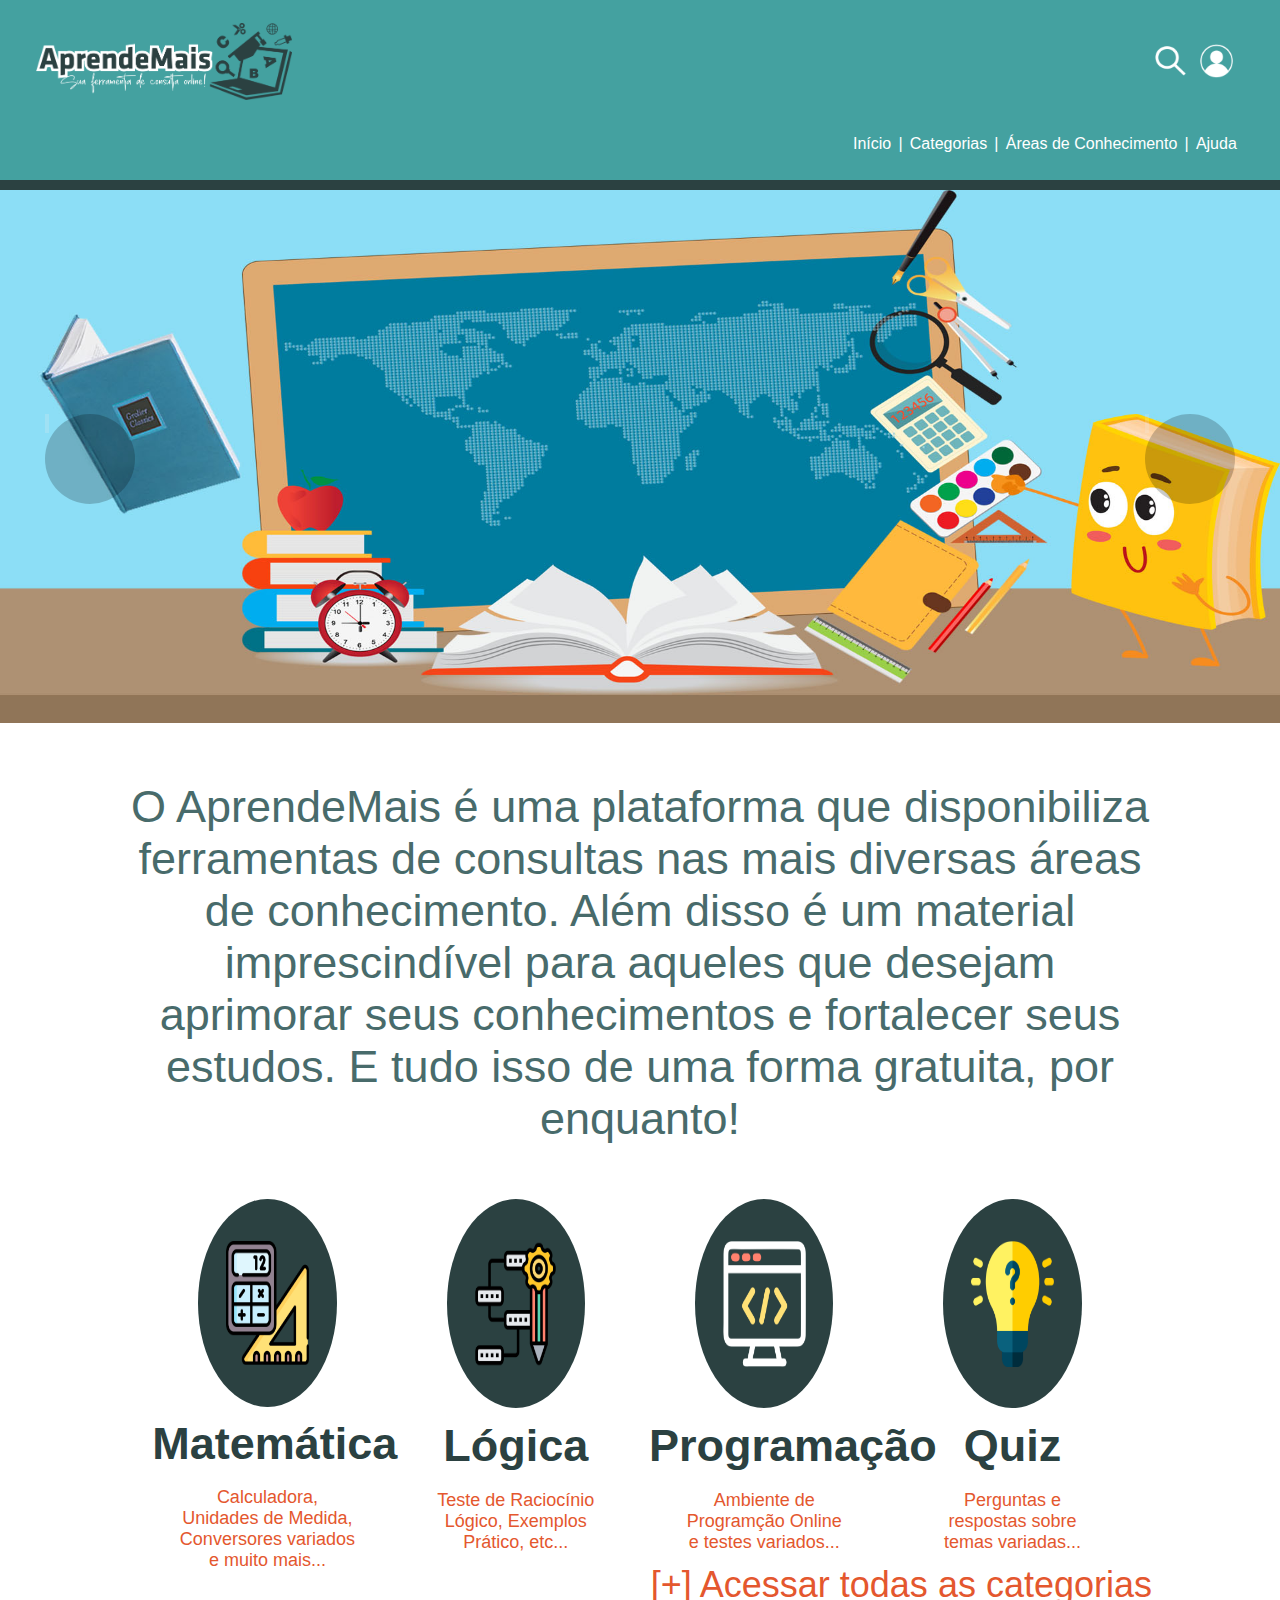
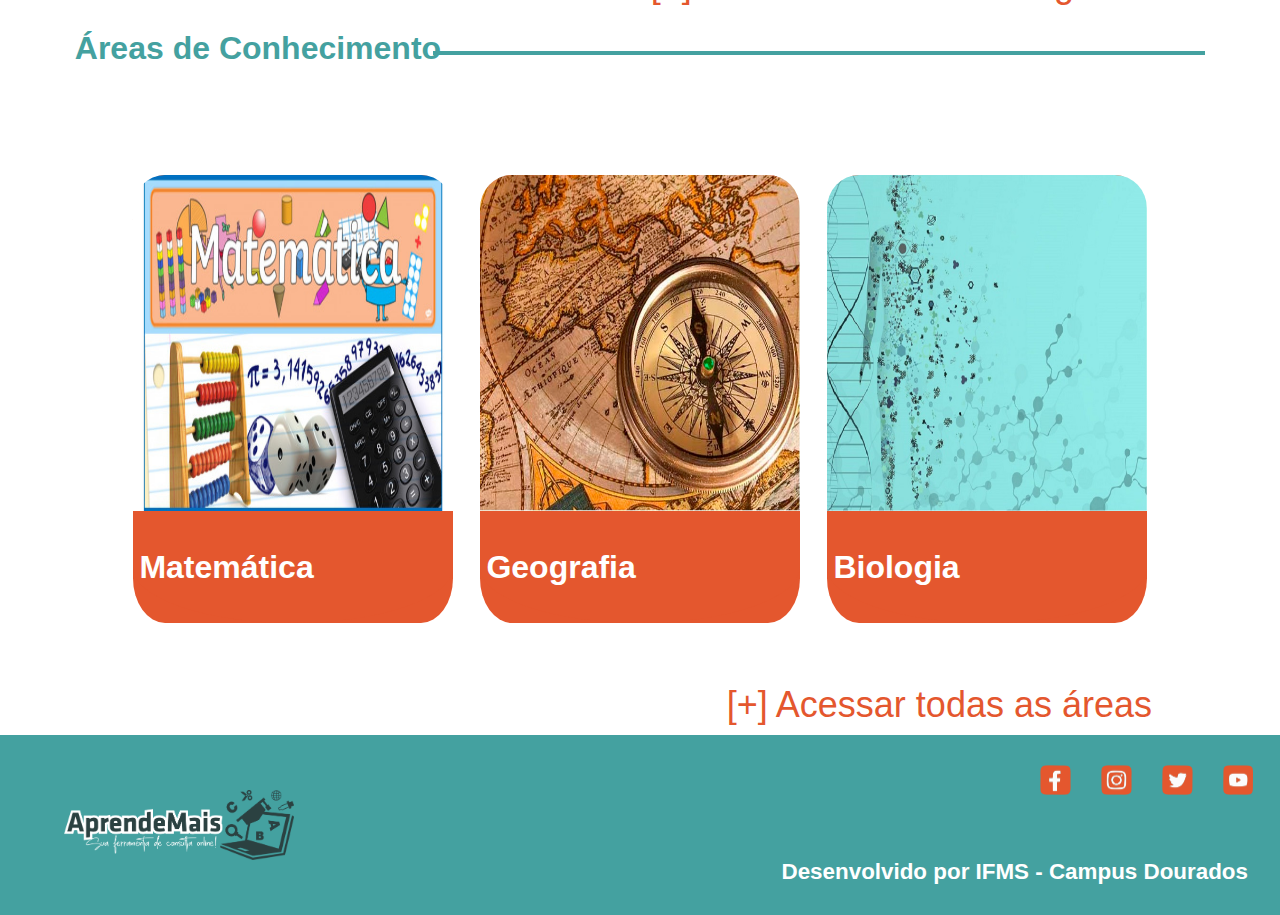
<file: index.html>
﻿<!DOCTYPE html>
<html lang="pt-br">
    <head>
        <meta charset="UTF-8">
        <meta name="viewport" content="width=device-width, initial-scale=1.0">
        <link rel="stylesheet" href="css/style.css">
        <link rel="shortcut icon" href="favicon.ico" type="image/x-icon">
        <script src="js/script.js"></script>
        <title>Aprende Mais</title>
    </head>
    <body>
        <header>
            <div class="logo">
                <img src="img/logo.png" alt="Logo do Aprende Mais">
            </div>
            <nav>
                <div class="icones">
                    <a href=""><img src="img/search.png" alt="Imagem de pesquisa"></a>
                    <a href=""><img src="img/user.png" alt="Imagem do úsuario"></a>
                </div>
                <div class="pags">
                    <span><a href="index.html">Início</a></span>
                    |
                    <span>Categorias</span>
                    |
                    <span>Áreas de Conhecimento</span>
                    |
                    <span>Ajuda</span>
                </div>
            </nav>
        </header>
        <div class="banner">
            <img src="img/banner.jpg" alt="Banner da página">
            <div class="btnAnterior">
                <input type="button" onclick="anterior()">
            </div>
            <div class="btnProximo">
                <input type="button" onclick="proximo()">
            </div>
        </div>
        <div class="info">
            <div id="texto">
                <p>O AprendeMais é uma plataforma que disponibiliza ferramentas de consultas nas mais diversas áreas de conhecimento. Além disso é um material imprescindível para aqueles que desejam aprimorar seus conhecimentos e fortalecer seus estudos. E tudo isso de uma forma gratuita, por enquanto!</p>
            </div>
            <div id="topicos">
                <div class="iconestopicos">
                    <div class="topicoimg">
                        <img src="img/icon1.png" alt="Imagem de Matemática">
                    </div>
                    <h1>Matemática</h1>
                    <p>Calculadora, Unidades de Medida, Conversores variados e muito mais...</p>
                </div>
                <div class="iconestopicos">
                    <div class="topicoimg">
                        <img src="img/icon2.png" alt="Imagem de Lógica">
                    </div>
                    <h1>Lógica</h1>
                    <p>Teste de Raciocínio Lógico, Exemplos Prático, etc...</p>
                </div>
                <div class="iconestopicos">
                    <div class="topicoimg">
                        <img src="img/icon3.png" alt="Imagem de Programação">
                    </div>
                    <h1>Programação</h1>
                    <p>Ambiente de Programção Online e testes variados...</p>
                </div>
                <div class="iconestopicos">
                    <div class="topicoimg">
                        <img src="img/icon4.png" alt="Imagem de Quiz">
                    </div>
                    <h1>Quiz</h1>
                    <p>Perguntas e respostas sobre temas variadas...</p>
                </div>
            </div>
            <div class="acessar">
                <span>[+] Acessar todas as categorias</span>
            </div>
        </div>
        <div id="areaconhecimento">
            <div class="titulo">
                <h1>Áreas de Conhecimento</h1>
                <hr>
            </div>
            <div class="blocos">
                <div class="materias">
                    <div class="imgmateria">
                        <img src="img/matematica.jpg" alt="Imagem de Matemática">
                    </div>
                    <div class="txtmateria">
                        <h1><a href="matematica.html">Matemática</a></h1>
                    </div>
                </div>
                <div class="materias">
                    <div class="imgmateria">
                        <img src="img/geografia.jpg" alt="Imagem de Geografia">
                    </div>
                    <div class="txtmateria">
                        <h1><a href="geografia.html">Geografia</a></h1>
                    </div>
                </div>
                <div class="materias">
                    <div class="imgmateria">
                        <img src="img/biologia.jpg" alt="Imagem de Biologia">
                    </div>
                    <div class="txtmateria">
                        <h1><a href="biologia.html">Biologia</a></h1>
                    </div>
                </div>
            </div>
            <div class="acessar">
                <span>[+] Acessar todas as áreas</span>
            </div>
        </div>
        <footer>
            <img src="img/logo.png" alt="Logo do Aprende Mais">
            <div class="credito">
                <div class="media">
                    <a href=""><img src="img/fb.png" alt="Ícone do Facebook"></a>
                    <a href=""><img src="img/instagram.png" alt="Ícone do Instagram"></a>
                    <a href=""><img src="img/twitter.png" alt="Ícone do Twitter"></a>
                    <a href=""><img src="img/youtube.png" alt="Ícone do YouTube"></a>
                </div>
                <div class="desenvolvido">
                    <h1>Desenvolvido por IFMS - Campus Dourados</h1>
                </div>
            </div>
        </footer>
    </body>
</html>
</file>
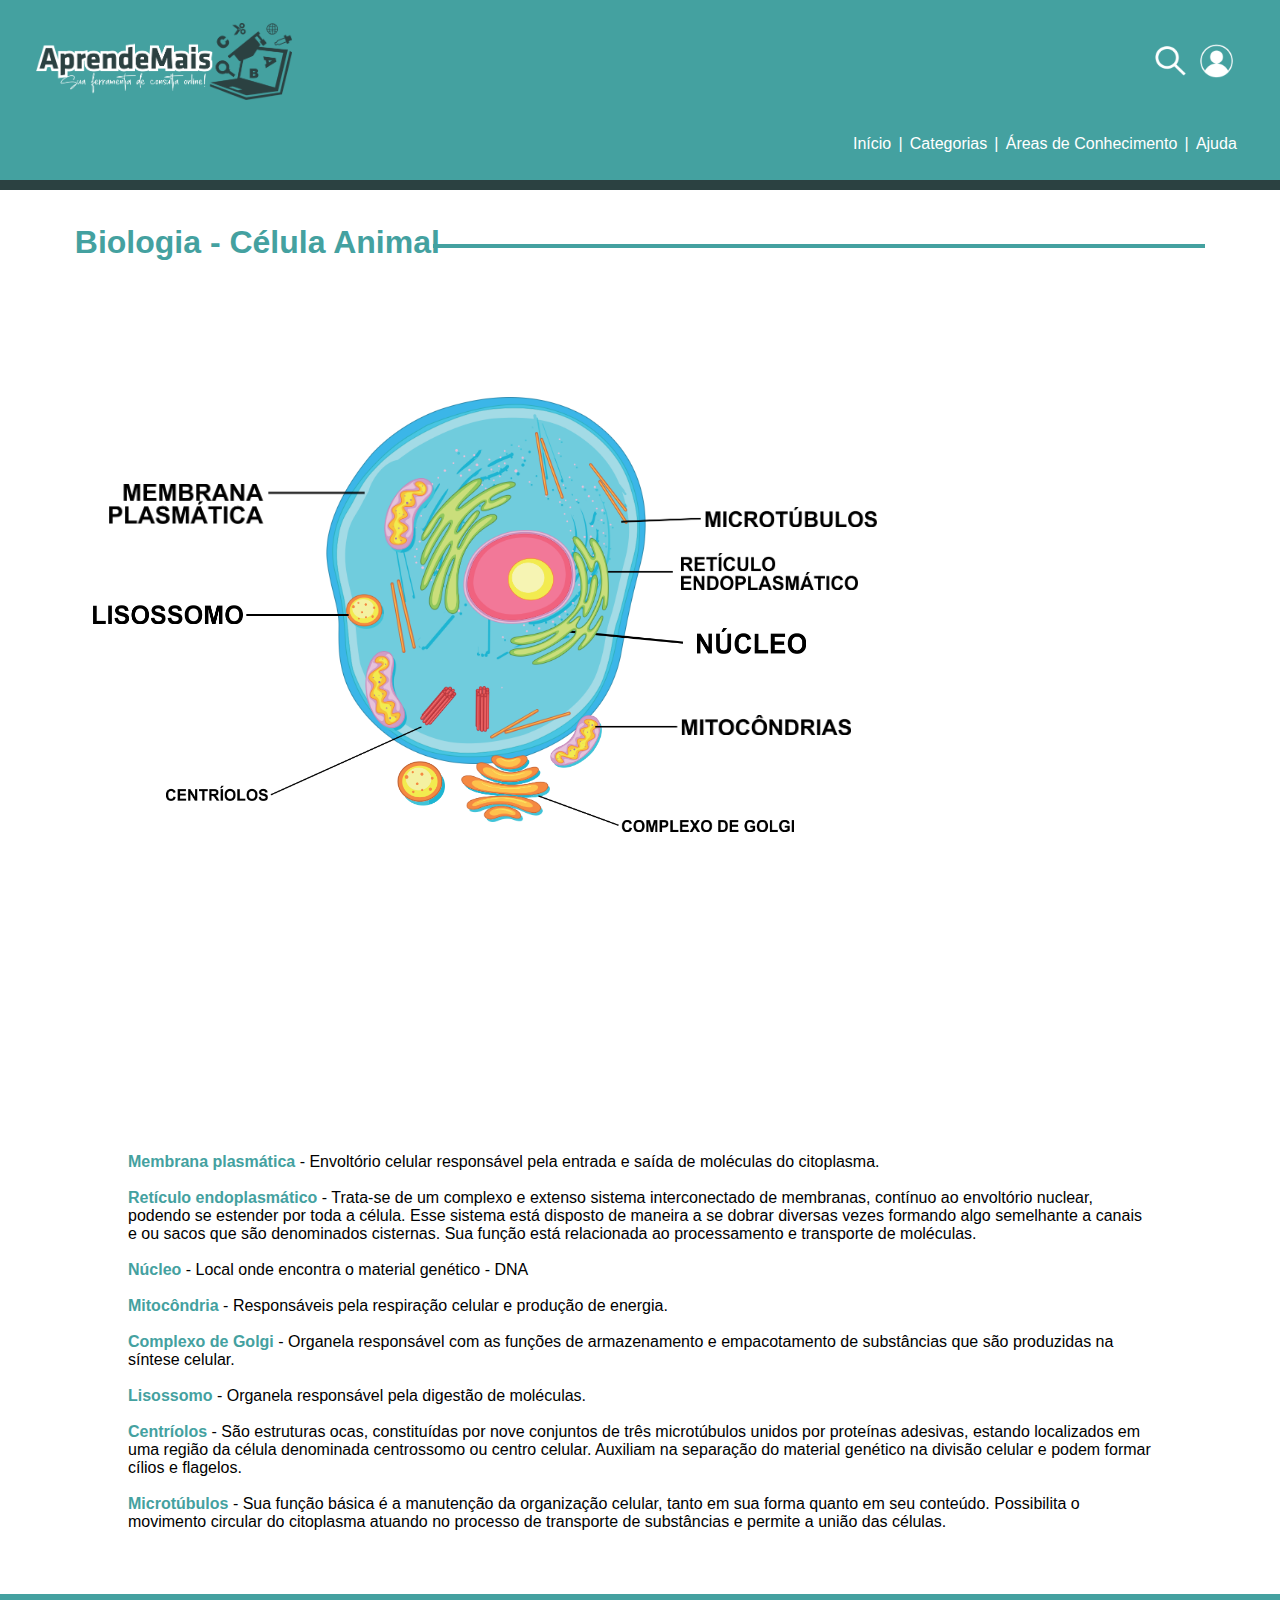
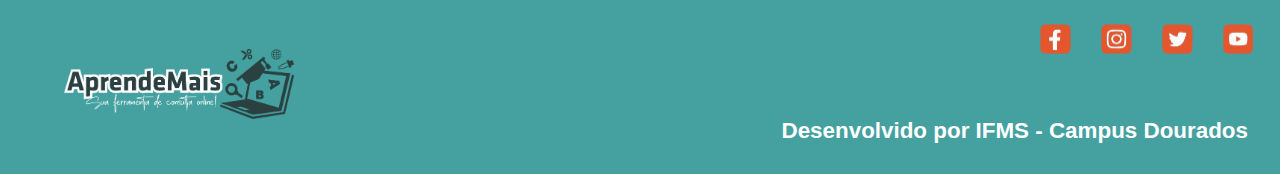
<file: biologia.html>
<!DOCTYPE html>
<html lang="pt-br">
    <head>
        <meta charset="UTF-8">
        <meta name="viewport" content="width=device-width, initial-scale=1.0">
        <link rel="stylesheet" href="css/style.css">
        <link rel="shortcut icon" href="favicon.ico" type="image/x-icon">
        <script src="js/script.js"></script>
        <title>Biologia</title>
    </head>
    <body>
        <header>
            <div class="logo">
                <img src="img/logo.png" alt="Logo do Aprende Mais">
            </div>
            <nav>
                <div class="icones">
                    <a href=""><img src="img/search.png" alt="Imagem de pesquisa"></a>
                    <a href=""><img src="img/user.png" alt="Imagem do úsuario"></a>
                </div>
                <div class="pags">
                    <span><a href="index.html">Início</a></span>
                    |
                    <span>Categorias</span>
                    |
                    <span>Áreas de Conhecimento</span>
                    |
                    <span>Ajuda</span>
                </div>
            </nav>
        </header>
        <div id="celula">
            <div class="titulo">
                <h1>Biologia - Célula Animal</h1>
                <hr>
            </div>
            <div id="imgcelula">
                <img src="img/biologia/corpo-celula.png" alt="" id="corpo-celula">
                <img src="img/biologia/centriolos.png" alt="" id="centriolos">
                <img src="img/biologia/golgi.png" alt="" id="golgi">
                <img src="img/biologia/lisossomo1.png" alt="" id="lisossomo1">
                <img src="img/biologia/lisossomo2.png" alt="" id="lisossomo2">
                <img src="img/biologia/microtubulos1.png" alt="" id="microtubulos1">
                <img src="img/biologia/microtubulos2.png" alt="" id="microtubulos2">
                <img src="img/biologia/microtubulos3.png" alt="" id="microtubulos3">
                <img src="img/biologia/mitocondrias1.png" alt="" id="mitocondrias1">
                <img src="img/biologia/mitocondrias2.png" alt="" id="mitocondrias2">
                <img src="img/biologia/mitocondrias3.png" alt="" id="mitocondrias3">
                <img src="img/biologia/nome1.png" alt="" id="nome1">
                <img src="img/biologia/nome2.png" alt="" id="nome2">
                <img src="img/biologia/nome3.png" alt="" id="nome3">
                <img src="img/biologia/nome4.png" alt="" id="nome4">
                <img src="img/biologia/nome5.png" alt="" id="nome5">
                <img src="img/biologia/nome6.png" alt="" id="nome6">
                <img src="img/biologia/nome7.png" alt="" id="nome7">
                <img src="img/biologia/nome8.png" alt="" id="nome8">
                <img src="img/biologia/nucleo.png" alt="" id="nucleo">
                <img src="img/biologia/reticulo1.png" alt="" id="reticulo1">
                <img src="img/biologia/reticulo2.png" alt="" id="reticulo2">
            </div>
        </div>
        <div id="infobiologia">
            <p><strong>Membrana plasmática</strong> - Envoltório celular responsável pela entrada e saída de moléculas do citoplasma.</p>
            <p><strong>Retículo endoplasmático</strong> - Trata-se de um complexo e extenso sistema interconectado de membranas, contínuo ao envoltório nuclear, podendo se estender por toda a célula. Esse sistema está disposto de maneira a se dobrar diversas vezes formando algo semelhante a canais e ou sacos que são denominados cisternas. Sua função está relacionada ao processamento e transporte de moléculas.</p>
            <p><strong>Núcleo</strong> - Local onde encontra o material genético - DNA</p>
            <p><strong>Mitocôndria</strong> - Responsáveis pela respiração celular e produção de energia.</p>
            <p><strong>Complexo de Golgi</strong> - Organela responsável com as funções de armazenamento e empacotamento de substâncias que são produzidas na síntese celular.</p>
            <p><strong>Lisossomo</strong> - Organela responsável pela digestão de moléculas.</p>
            <p><strong>Centríolos</strong> - São estruturas ocas, constituídas por nove conjuntos de três microtúbulos unidos por proteínas adesivas, estando localizados em uma região da célula denominada centrossomo ou centro celular. Auxiliam na separação do material genético na divisão celular e podem formar cílios e flagelos.</p>
            <p><strong>Microtúbulos</strong> - Sua função básica é a manutenção da organização celular, tanto em sua forma quanto em seu conteúdo. Possibilita o movimento circular do citoplasma atuando no processo de transporte de substâncias e permite a união das células.</p>
        </div>
        <footer>
            <img src="img/logo.png" alt="Logo do Aprende Mais">
            <div class="credito">
                <div class="media">
                    <a href=""><img src="img/fb.png" alt="Ícone do Facebook"></a>
                    <a href=""><img src="img/instagram.png" alt="Ícone do Instagram"></a>
                    <a href=""><img src="img/twitter.png" alt="Ícone do Twitter"></a>
                    <a href=""><img src="img/youtube.png" alt="Ícone do YouTube"></a>
                </div>
                <div class="desenvolvido">
                    <h1>Desenvolvido por IFMS - Campus Dourados</h1>
                </div>
            </div>
        </footer>
    </body>
</html>
</file>
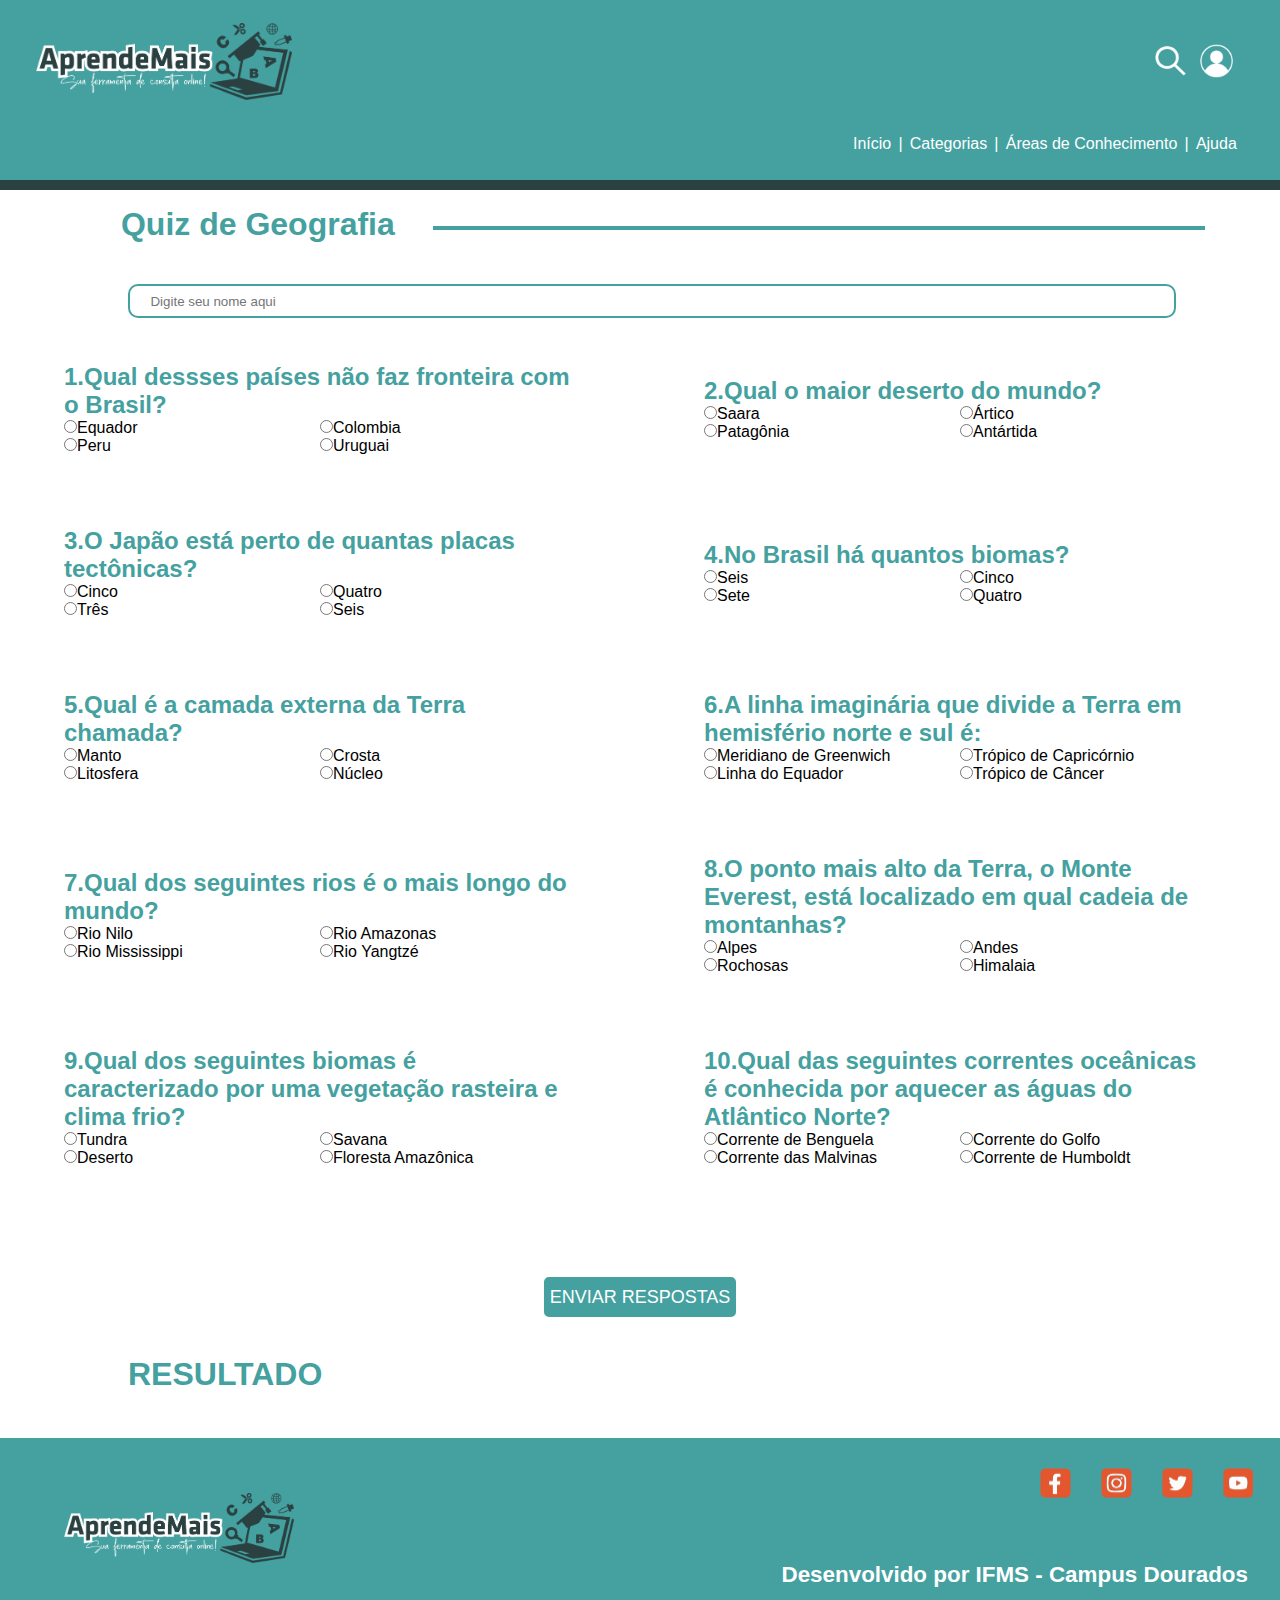
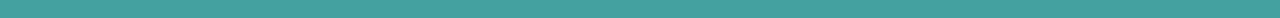
<file: geografia.html>
<!DOCTYPE html>
<html lang="pt-br">
    <head>
        <meta charset="UTF-8">
        <meta name="viewport" content="width=device-width, initial-scale=1.0">
        <script src="js/script.js"></script>
        <link rel="stylesheet" href="css/style.css">
        <title>Geografia</title>
    </head>
    <body>
        <header>
            <div class="logo">
                <img src="img/logo.png" alt="Logo do Aprende Mais">
            </div>
            <nav>
                <div class="icones">
                    <a href=""><img src="img/search.png" alt="Imagem de pesquisa"></a>
                    <a href=""><img src="img/user.png" alt="Imagem do úsuario"></a>
                </div>
                <div class="pags">
                    <span><a href="index.html">Início</a></span>
                    |
                    <span><a href="#categorias">Categorias</a></span>
                    |
                    <span><a href="#areaconhecimento">Áreas de Conhecimento</a></span>
                    |
                    <span>Ajuda</span>
                </div>
            </nav>
        </header>
        <div id="geografia">
            <div class="titulo">
                <h1>Quiz de Geografia</h1>
                <hr>
            </div>
            <div id="nomeusuario">
                <form>
                    <input type="text" name="nome" id="usuario" placeholder="Digite seu nome aqui">
                </form>
            </div>
            <div id="quiz">
                <div class="questao">
                    <h2>1.Qual dessses países não faz fronteira com o Brasil?</h2>
                    <form class="formgeo">
                        <p><input type="radio" name="resposta" value="true">Equador</p>
                        <p><input type="radio" name="resposta" value="false">Colombia</p>
                        <p><input type="radio" name="resposta" value="false">Peru</p>
                        <p><input type="radio" name="resposta" value="false">Uruguai</p>
                    </form>
                </div>
                <div class="questao">
                    <h2>2.Qual o maior deserto do mundo?</h2>
                    <form class="formgeo">
                        <p><input type="radio" name="resposta" value="false">Saara</p>
                        <p><input type="radio" name="resposta" value="false">Ártico</p>
                        <p><input type="radio" name="resposta" value="false">Patagônia</p>
                        <p><input type="radio" name="resposta" value="true">Antártida</p>
                    </form>
                </div>
                <div class="questao">
                    <h2>3.O Japão está perto de quantas placas tectônicas?</h2>
                    <form class="formgeo">
                        <p><input type="radio" name="resposta" value="false">Cinco</p>
                        <p><input type="radio" name="resposta" value="true">Quatro</p>
                        <p><input type="radio" name="resposta" value="false">Três</p>
                        <p><input type="radio" name="resposta" value="false">Seis</p>
                    </form>
                </div>
                <div class="questao">
                    <h2>4.No Brasil há quantos biomas?</h2>
                    <form class="formgeo">
                        <p><input type="radio" name="resposta" value="true">Seis</p>
                        <p><input type="radio" name="resposta" value="false">Cinco</p>
                        <p><input type="radio" name="resposta" value="false">Sete</p>
                        <p><input type="radio" name="resposta" value="false">Quatro</p>
                    </form>
                </div>
                <div class="questao">
                    <h2>5.Qual é a camada externa da Terra chamada?</h2>
                    <form class="formgeo">
                        <p><input type="radio" name="resposta" value="false">Manto</p>
                        <p><input type="radio" name="resposta" value="true">Crosta</p>
                        <p><input type="radio" name="resposta" value="false">Litosfera</p>
                        <p><input type="radio" name="resposta" value="false">Núcleo</p>
                    </form>
                </div>
                <div class="questao">
                    <h2>6.A linha imaginária que divide a Terra em hemisfério norte e sul é:</h2>
                    <form class="formgeo">
                        <p><input type="radio" name="resposta" value="false">Meridiano de Greenwich</p>
                        <p><input type="radio" name="resposta" value="false">Trópico de Capricórnio</p>
                        <p><input type="radio" name="resposta" value="true">Linha do Equador</p>
                        <p><input type="radio" name="resposta" value="false">Trópico de Câncer</p>
                    </form>
                </div>
                <div class="questao">
                    <h2>7.Qual dos seguintes rios é o mais longo do mundo?</h2>
                    <form class="formgeo">
                        <p><input type="radio" name="resposta" value="true">Rio Nilo</p>
                        <p><input type="radio" name="resposta" value="false">Rio Amazonas</p>
                        <p><input type="radio" name="resposta" value="false">Rio Mississippi</p>
                        <p><input type="radio" name="resposta" value="false">Rio Yangtzé</p>
                    </form>
                </div>
                <div class="questao">
                    <h2>8.O ponto mais alto da Terra, o Monte Everest, está localizado em qual cadeia de montanhas?</h2>
                    <form class="formgeo">
                        <p><input type="radio" name="resposta" value="false">Alpes</p>
                        <p><input type="radio" name="resposta" value="false">Andes</p>
                        <p><input type="radio" name="resposta" value="false">Rochosas</p>
                        <p><input type="radio" name="resposta" value="true">Himalaia</p>
                    </form>
                </div>
                <div class="questao">
                    <h2>9.Qual dos seguintes biomas é caracterizado por uma vegetação rasteira e clima frio?</h2>
                    <form class="formgeo">
                        <p><input type="radio" name="resposta" value="true">Tundra</p>
                        <p><input type="radio" name="resposta" value="false">Savana</p>
                        <p><input type="radio" name="resposta" value="false">Deserto</p>
                        <p><input type="radio" name="resposta" value="false">Floresta Amazônica</p>
                    </form>
                </div>
                <div class="questao">
                    <h2>10.Qual das seguintes correntes oceânicas é conhecida por aquecer as águas do Atlântico Norte?</h2>
                    <form class="formgeo">
                        <p><input type="radio" name="resposta" value="false">Corrente de Benguela</p>
                        <p><input type="radio" name="resposta" value="true">Corrente do Golfo</p>
                        <p><input type="radio" name="resposta" value="false">Corrente das Malvinas</p>
                        <p><input type="radio" name="resposta" value="false">Corrente de Humboldt</p>
                    </form>
                </div>
                <div id="enviarresposta">
                    <input type="button" name="envio" onclick="mostrar()" value="ENVIAR RESPOSTAS">
                </div>
            </div>
            <div id="resultado">
                <h1>RESULTADO</h1>
                <p id="resultadop">
    
                </p>
            </div>
        </div>
        <footer>
            <img src="img/logo.png" alt="Logo do Aprende Mais">
            <div class="credito">
                <div class="media">
                    <a href=""><img src="img/fb.png" alt="Ícone do Facebook"></a>
                    <a href=""><img src="img/instagram.png" alt="Ícone do Instagram"></a>
                    <a href=""><img src="img/twitter.png" alt="Ícone do Twitter"></a>
                    <a href=""><img src="img/youtube.png" alt="Ícone do YouTube"></a>
                </div>
                <div class="desenvolvido">
                    <h1>Desenvolvido por IFMS - Campus Dourados</h1>
                </div>
            </div>
        </footer>
    </body>
</html>
</file>
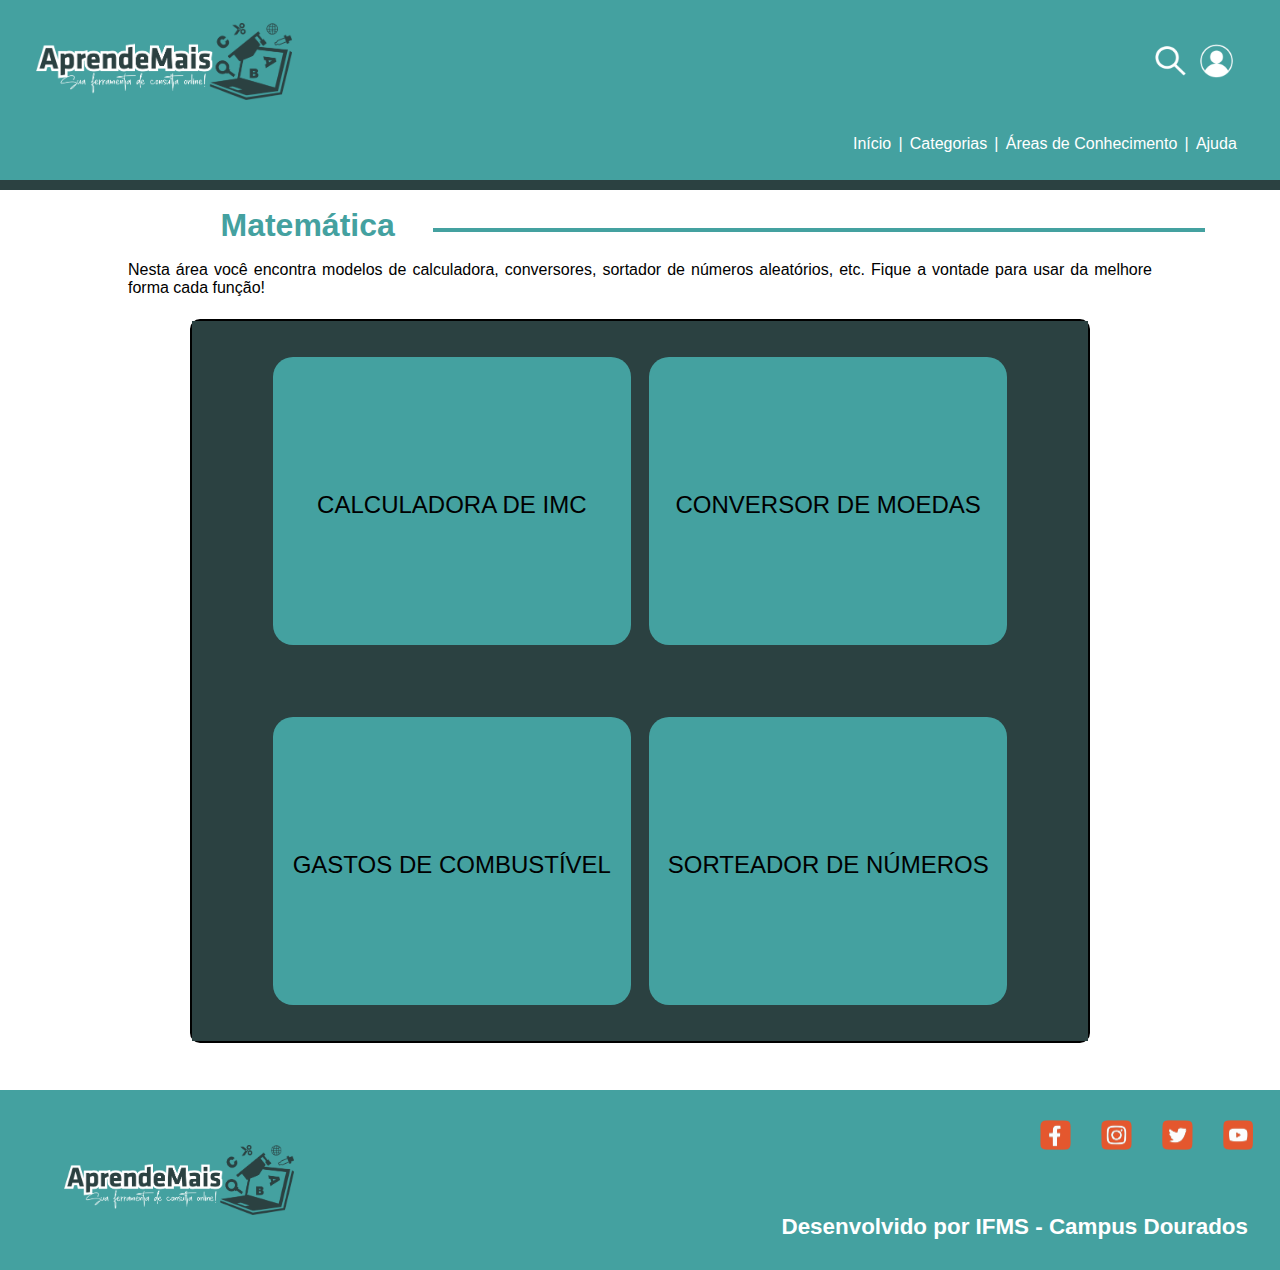
<file: matematica.html>
<!DOCTYPE html>
<html lang="pt-br">
    <head>
        <meta charset="UTF-8">
        <meta name="viewport" content="width=device-width, initial-scale=1.0">
        <link rel="stylesheet" href="css/style.css">
        <link rel="shortcut icon" href="favicon.ico" type="image/x-icon">
        <script type="text/javascript" src="js/script.js"></script>
        <script type="text/javascript" src="js/combustivel.js"></script>
        <script type="text/javascript" src="js/conversor.js"></script>
        <script type="text/javascript" src="js/imc.js"></script>
        <script type="text/javascript" src="js/sorteador.js"></script>
        <script src="https://code.jquery.com/jquery-3.7.1.min.js"></script>
        <title>Matemática</title>
    </head>
    <body>
        <header>
            <div class="logo">
                <img src="img/logo.png" alt="Logo do Aprende Mais">
            </div>
            <nav>
                <div class="icones">
                    <a href=""><img src="img/search.png" alt="Imagem de pesquisa"></a>
                    <a href=""><img src="img/user.png" alt="Imagem do úsuario"></a>
                </div>
                <div class="pags">
                    <span><a href="index.html">Início</a></span>
                    |
                    <span><a href="#categorias">Categorias</a></span>
                    |
                    <span><a href="#areaconhecimento">Áreas de Conhecimento</a></span>
                    |
                    <span>Ajuda</span>
                </div>
            </nav>
        </header>
        <div class="matematica">
            <div class="titulo">
                <h1>Matemática</h1>
                <hr>
            </div>
            <p>Nesta área você encontra modelos de calculadora, conversores, sortador de números aleatórios, etc. Fique a vontade para usar da melhore forma cada função!</p>
            <div id="areamat"> <!--Abrir com servidor(Live Server), não funciona se abrir direto do arquivo -->
            </div>
        </div>
        <footer>
            <img src="img/logo.png" alt="Logo do Aprende Mais">
            <div class="credito">
                <div class="media">
                    <a href=""><img src="img/fb.png" alt="Ícone do Facebook"></a>
                    <a href=""><img src="img/instagram.png" alt="Ícone do Instagram"></a>
                    <a href=""><img src="img/twitter.png" alt="Ícone do Twitter"></a>
                    <a href=""><img src="img/youtube.png" alt="Ícone do YouTube"></a>
                </div>
                <div class="desenvolvido">
                    <h1>Desenvolvido por IFMS - Campus Dourados</h1>
                </div>
            </div>
        </footer>
    </body>
    <script type="text/javascript">
        $("#areamat").load("modulos/area.html");
    </script>
</html>
</file>
<file: css/style.css>
﻿*{
    margin: 0%;
    padding: 0%;
    font-family: Arial, Helvetica, sans-serif;
}
header{
    width:100%;
    height:20vh;
    color: white;
    background-color:#44A1A0;
    display: flex;
    flex-direction: row;
    justify-content: space-between;
    align-items: center;
    border-bottom: solid #2B4141 10px;
}
.logo{
    width: 20%;
    height: 15vh;
    margin-left: 4vh;
}
.logo img{
    width: 100%;
    height: auto;
}
nav{
    width: 35%;
    height: 10vh;
    display: flex;
    flex-direction: row-reverse;
    flex-wrap: wrap;
    justify-content: flex-start;
    align-items: center;
    margin-right: 4vh;
}
.icones{
    width: 30%;
    height: 4vh;
    display: flex;
    flex-direction: row;
    justify-content: flex-end;
    align-items: center;
    margin-bottom: 10%;
}
.icones img{
    width: 75%;
}
.icones a{
    margin-left: 3%;
}
.pags{
    width: 100%;
    height: 30%;
    color: white;
    display: flex;
    flex-direction: row;
    justify-content: flex-end;
    align-items: flex-end;
}
.pags span{
    margin-left: .8vh;
    margin-right: .8vh;
}
.pags span:hover{
    color: rgb(68, 67, 67);
    cursor: pointer;
}
.pags a{
    text-decoration: none;
    color: white;
}
.pags a:hover{
    color: rgb(68, 67, 67);
    cursor: pointer;
}
body{
    width: 100%;
    height: auto;

    display: flex;
    flex-direction: column;
    justify-content: center;
    align-items: center;
}
/* Pagina Inicial */
.banner{
    width: 100%;
    height: auto;
    position: relative;
}
.banner img{
    width: 100%;
    height: 100%;
}
.btnAnterior{
    width: 10vh;
    height: 10vh;
    background-color: black;
    border-radius: 50%;

    position: absolute;
    top: calc(50% - 5vh);
    left: 5vh;
    opacity: 20%;
    cursor: pointer;
}
.btnProximo{
    width: 10vh;
    height: 10vh;
    background-color: black;
    border-radius: 50%;

    position: absolute;
    top: calc(50% - 5vh);
    right: 5vh;
    opacity: 20%;
    cursor: pointer;
}
.btnAnterior:hover, .btnProximo:hover{
    opacity: 50%;
}
.info{
    width: 100%;
    height: auto;
    background-color: white;
    display: flex;
    flex-direction: column;
    justify-content: center;
    align-items: center;
}
#texto{
    width: 80%;
    height: 40%;
    font-size: 5vh;
    text-align: center;
    margin-top: 6vh;
    margin-bottom: 6vh;
    color: #486b6b;
}
#topicos{
    width: 100%;
    height: 60%;
    display: flex;
    flex-direction: row;
    justify-content: center;
}
.iconestopicos{
    width: 18%;
    height: 40vh;
    display: flex;
    flex-direction: column;
    justify-content: center;
    align-items: center;
    margin-left: 1vh;
    margin-right: 1vh;
}
.topicoimg{
    width: 60%;
    height: 60%;
    background-color: #2B4141;
    display: flex;
    flex-direction: column;
    justify-content: center;
    align-items: center;
    margin-bottom: 5%;
    border-radius: 50%;
}
.topicoimg img{
    width: 60%;
    height: 60%;
}
.iconestopicos h1{
    width: 100%;
    height: 20%;
    text-align: center;
    font-size: 5vh;
    color: #2B4141;
}
.iconestopicos p{
    width: 80%;
    height: 20%;
    text-align: center;
    font-size: 2vh;
    text-wrap: balance;
    color: #E4572E;
}
.acessar{
    width: 100%;
    height: auto;
    color: #E4572E;
    display: flex;
    flex-direction: row;
    justify-content: flex-end;
    align-items: center;
}
.acessar span{
    margin-top: .5vh;
    margin-bottom: 1vh;
    margin-right: 10%;
    font-size: 4vh;
}
.acessar span:hover{
    color: rgb(68, 67, 67);
    cursor: pointer;
}
#areaconhecimento{
    width: 100%;
    height: 80vh;
    display: flex;
    flex-direction: column;
    justify-content: space-around;
    align-items: center;
}
.titulo{
    width: 100%;
    height: auto;
    display: flex;
    flex-direction: row;
    flex-wrap: nowrap;
    align-items: center;
    justify-content: center;
}
.titulo h1{
    width: 25%;
    height: 1vh;
    text-align: end;
    text-wrap: nowrap;
    color: #44A1A0;
    margin-right: 3%;
}
.titulo hr{
    width: 60%;
    border: solid #44A1A0 2px;
    margin-top: 4vh;
}
.blocos{
    width: 100%;
    height: 80%;
    display: flex;
    justify-content: row;
    justify-content: center;
    align-items: center;
    margin-top: 5%;
}
.materias{
    width: 25%;
    height: 80%;
    display: flex;
    flex-direction: column;
    justify-content: center;
    margin-left: 1.5vh;
    margin-right: 1.5vh;
    border-radius: 10%;
    background-color: #E4572E;
}
.materias img{
    width: 100%;
    height: 100%;
}
.materias h1{
    color: white;
    text-decoration: solid;
    width: 100%;
    height: auto;
    border-radius: 10%;
    margin-left: 2%;
}
.materias a{
    color: white;
    text-decoration: solid;
    width: 100%;
    height: auto;
    border-radius: 10%;

}
.imgmateria{
    width: 100%;
    height: 75%;
    display: flex;
}
.imgmateria img{
    border-top-left-radius: 10%;
    border-top-right-radius: 10%;
}
.txtmateria{
    width: 100%;
    height: 25%;
    display: flex;
    flex-direction: row;
    justify-content: center;
    align-items: center;
    background-color: #E4572E;
    border-radius: 50%;
    border-top-left-radius: 0%;
    border-top-right-radius: 0%;
}
/* Pagina de Biologia */
#celula{
    width: 100%;
    height: 80vh;
    margin-top: 2vh;
    margin-bottom: 25vh;
}
#imgcelula{
    width: 100%;
    height: 80%;

    position: relative;
}
#corpo-celula{
    width: 25%;
    height: auto;
    position: absolute;
    top: calc(16.5vh);
    left: calc(25.5%);
}
#centriolos{
    width: 6.5%;
    height: auto;
    position: absolute;
    top: calc(76%);
    left: calc(32.8%);
}
#golgi{
    width: 7%;
    height: auto;
    position: absolute;
    top: calc(88%);
    left: calc(36%);
}
#lisossomo1{
    width: 3.8%;
    height: auto;
    position: absolute;
    top: calc(89%);
    left: calc(31%);
}
#lisossomo2{
    width: 3%;
    height: auto;
    position: absolute;
    top: calc(60%);
    left: calc(27%);
}
#microtubulos1{
    width: 2%;
    height: auto;
    position: absolute;
    top: calc(57.5%);
    left: calc(30.5%);
}
#microtubulos2{
    width: 7.3%;
    height: auto;
    position: absolute;
    top: calc(32%);
    left: calc(41.8%);
}
#microtubulos3{
    width: 6.3%;
    height: auto;
    position: absolute;
    top: calc(80%);
    left: calc(38.3%);
}
#mitocondrias1{
    width: 4%;
    height: auto;
    position: absolute;
    top: calc(40%);
    left: calc(30%);
}
#mitocondrias2{
    width: 3.3%;
    height: auto;
    position: absolute;
    top: calc(70%);
    left: calc(28.5%);
}
#mitocondrias3{
    width: 4%;
    height: auto;
    position: absolute;
    top: calc(81%);
    left: calc(43%);
}
#nome1{
    width: 20%;
    height: auto;
    position: absolute;
    top: calc(41%);
    left: calc(8.5%);
}
#nome2{
    width: 20%;
    height: auto;
    position: absolute;
    top: calc(81%);
    left: calc(46.5%);
}
#nome3{
    width: 20%;
    height: auto;
    position: absolute;
    top: calc(95%);
    left: calc(42%);
}
#nome4{
    width: 20%;
    height: auto;
    position: absolute;
    top: calc(62%);
    left: calc(7.3%);
}
#nome5{
    width: 20%;
    height: auto;
    position: absolute;
    top: calc(45%);
    left: calc(48.5%);
}
#nome6{
    width: 20%;
    height: auto;
    position: absolute;
    top: calc(83%);
    left: calc(13%);
}
#nome7{
    width: 20%;
    height: auto;
    position: absolute;
    top: calc(53%);
    left: calc(47%);
}
#nome8{
    width: 20%;
    height: auto;
    position: absolute;
    top: calc(66%);
    left: calc(43%);
}
#nucleo{
    width: 8.8%;
    height: auto;
    position: absolute;
    top: calc(49%);
    left: calc(36.2%);
}
#reticulo1{
    width: 7.5%;
    height: auto;
    position: absolute;
    top: calc(40%);
    left: calc(32.8%);
}
#reticulo2{
    width: 7.8%;
    height: auto;
    position: absolute;
    top: calc(50%);
    left: calc(39.8%);
}
#infobiologia{
    width: 80%;
    height: auto;
    display: flex;
    flex-direction: column;
    justify-content: start;
    align-items: start;
    margin-bottom: 5vh;
}
#infobiologia strong{
    color: #44A1A0;
}
#infobiologia p{
    margin-bottom: 2vh;
}
/* Página de geografia */
#geografia{
    width: 100%;
    height: 100%;

    display: flex;
    flex-direction: column;
    justify-content: center;
    align-items: center;
}
#nomeusuario{
    width: 80%;
    height: auto;
    margin-top: 6vh;
}
#nomeusuario input{
    width: 100%;
    height: 30px;
    border: solid #44A1A0 2px;
    border-radius: 10px;
    padding-left: 2%;
}
#quiz{
    width: 100%;
    height: auto;
    margin-top: 5vh;

    display: flex;
    flex-direction: row;
    flex-wrap: wrap;
    justify-content: center;
    align-items: center;

}
.questao{
    width: 40%;
    height: auto;
    margin-left: 5%;
    margin-right: 5%;
    margin-bottom: 8vh;
}
.questao h2{
    color: #44A1A0;
}
.formgeo{
    width: 100%;
    height: auto;
    display: flex;
    flex-direction: row;
    flex-wrap: wrap;
}
.formgeo p{
    width: 50%;
    height: auto;
    text-wrap: wrap;
}
#enviarresposta{
    width: 100%;
    height: auto;
    margin-top: 3%;
    margin-bottom: 3%;

    display: flex;
    flex-direction: row;
    justify-content: center;
}
#enviarresposta input{
    width: 15%;
    height: 40px;
    font-size: large;
    color: white;
    background-color: #44A1A0;
    border: solid 2px #44A1A0;
    border-radius: 5px;
}
#resultado{
    width: 100%;
    height: auto;
    margin-bottom: 5vh;
}
#resultado h1{
    width: 80%;
    height: auto;
    margin-left: 10%;
    color: #44A1A0;
}
#resultado p{
    width: 80%;
    height: auto;
    margin-left: 10%;
    color: #44A1A0;
}
/* Página Matemática */
.matematica{
    width: 100%;
    height: 100vh;

    display: flex;
    flex-direction: row;
    justify-content: center;
    align-items: center;
    flex-wrap: wrap;
}
.matematica p{
    width: 80%;
    height: auto;
    text-align: justify;
    margin-top: 2%;
}
#areamat{
    width: 70%;
    height: 80vh;
    margin-top: 2vh;
    margin-bottom: 5vh;
    border: solid 2px black;
    border-radius: 10px;
    position: relative;
}
#divmat{
    width: 100%;
    height: 100%;
    display: flex;
    flex-direction: row;
    flex-wrap: wrap;
    justify-content: center;
    align-items: center;
    background-color: #2B4141;
}
.quadradomat{
    width: 40%;
    height: 40%;
    display: flex;
    flex-direction: row;
    justify-content: center;
    align-items: center;
    background-color: #44A1A0;
    margin-right: 1vh;
    margin-left: 1vh;
    border-radius: 20px;
}
.quadradomat p{
    width: 100%;
    text-align: center;
    font-size: x-large;
}
.voltar{
    width: 8vh;
    height: 8vh;
    border-radius: 50%;
    position: absolute;
    top: calc(2%);
    left: 1%;

    display: flex;
    flex-direction: row;
    justify-content: flex-end;
    align-items: center;
}
.voltar button{
    width: 100%;
    height: 100%;
    padding: 5px;
    border-style: none;
    border-radius: 50%;
    background-color: #2B4141;
}
button img{
    width: 100%;
    height: auto;
}
.voltar button:hover{
    cursor: pointer;
}
.formulario{
    width: 100%;
    height: 80%;
    display: flex;
    flex-direction: column;
    justify-content: center;
    align-items: center;
}
.formulario h1{
    width: 100%;
    height: 5%;
    text-align: center;
    margin-top: 2%;
    margin-bottom: 2%;
}
.formulario form{
    width: 100%;
    height: 100%;
    display: flex;
    flex-direction: column;
    justify-content: center;
    align-items: center;
}
.formulario label{
    width: 80vh;
    height: 30%;
    margin-top: 2vh;
    align-items: center;
}
.formulario label input{
    width: 100%;
    height: 100%;
}
.submit{
    width: 25vh;
    height: 4vh;
    margin-top: 5vh;
    margin-bottom: 3vh;
}
.resultado{
    width: 100%;
    height: 20%;
    display: flex;
    flex-direction: column;
    justify-content: center;
    align-items: center;
}
.resultado p{
    text-align: center;
}
/* Calculadora imc*/

/* Conversor moedas */

/* Gastos combustível */

/* Sorteador números */

/* Rodapé */
footer{
    width:100%;
    height:20vh;
    color: white;
    background-color:#44A1A0;
    display: flex;
    flex-direction: row;
    justify-content: space-between;
    align-items: center;
}
footer img{
    width: 18%;
    height: auto;
    margin-left: 5%;
}
footer .credito{
    width: 50%;
    height: 100%;
    display: flex;
    flex-direction: column;
    justify-content: space-around;
}
footer .media{
    display: flex;
    flex-direction: row;
    justify-content: flex-end;
    align-items: center;
}
footer .media img{
    width: 50%;
    height: auto;
}
footer .desenvolvido{
    text-align: end;
    font-size: 70%;
    padding-right: 5%;
}
</file>
